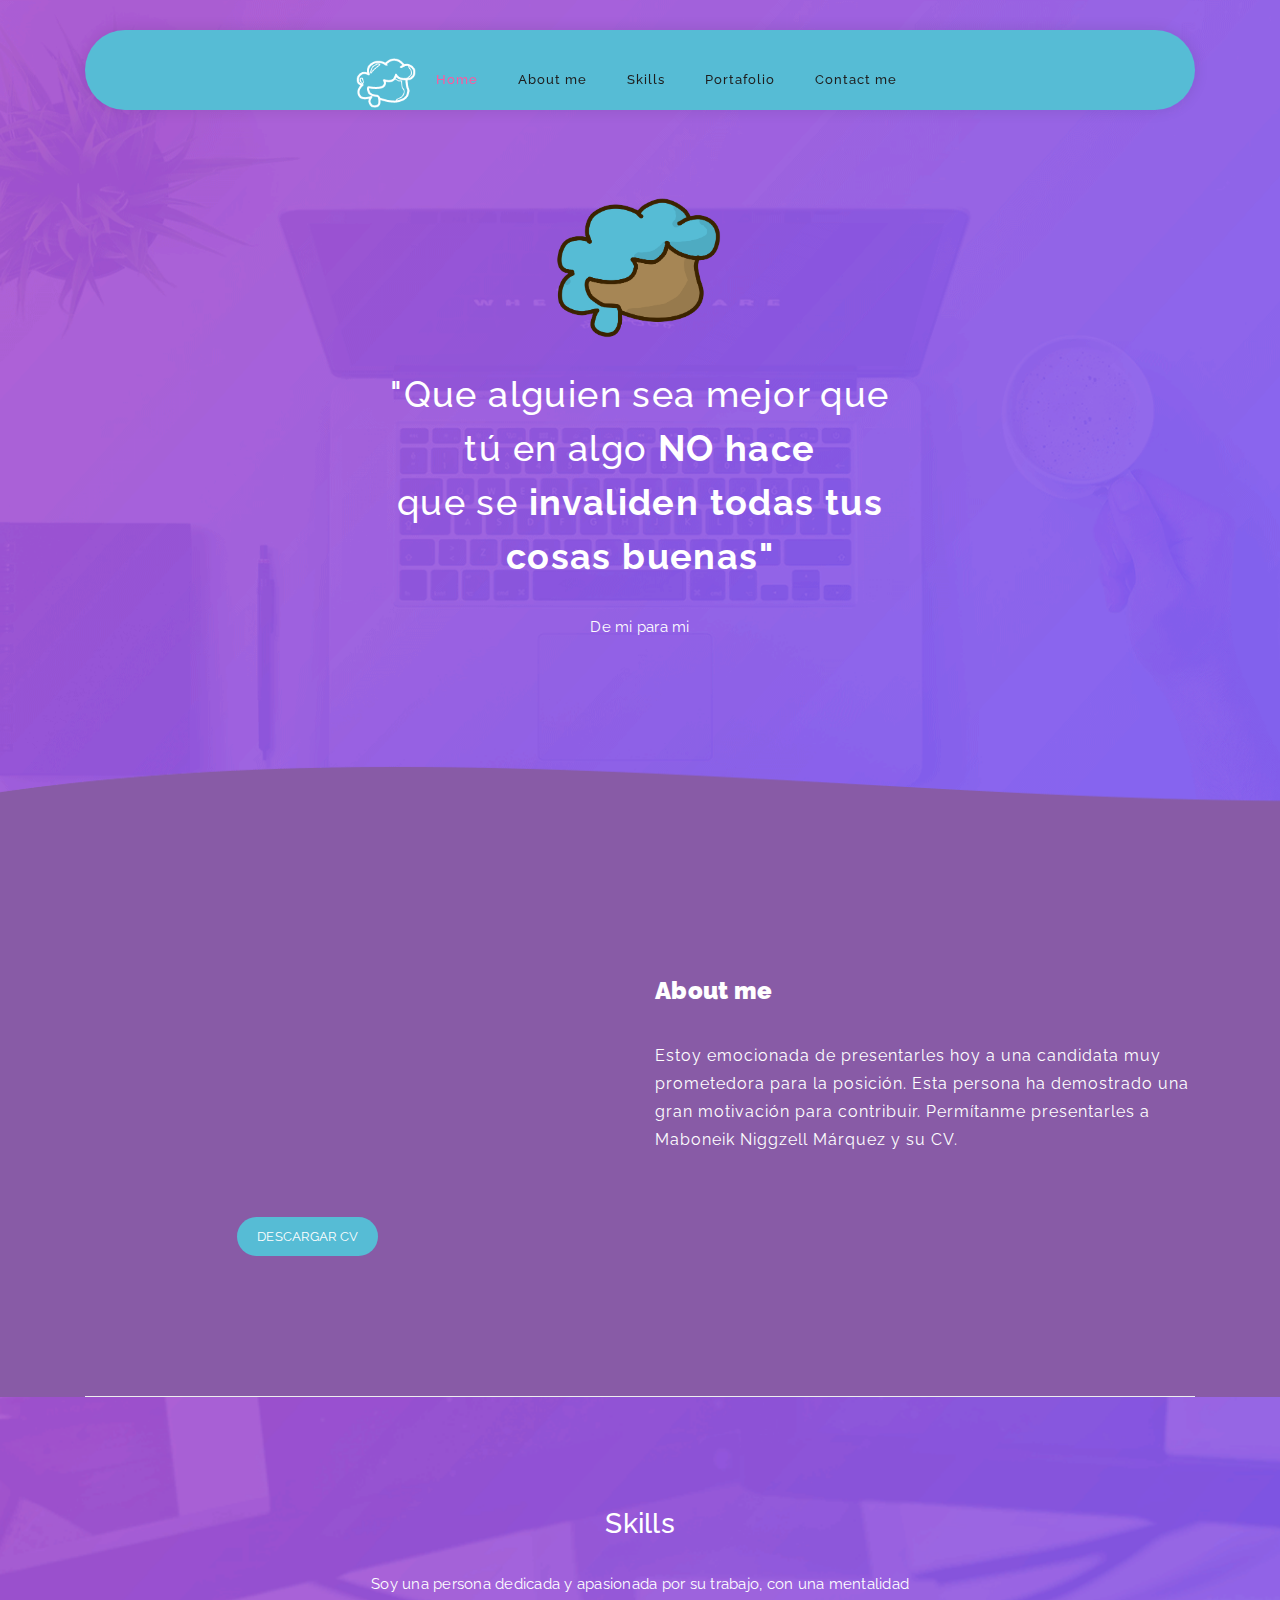
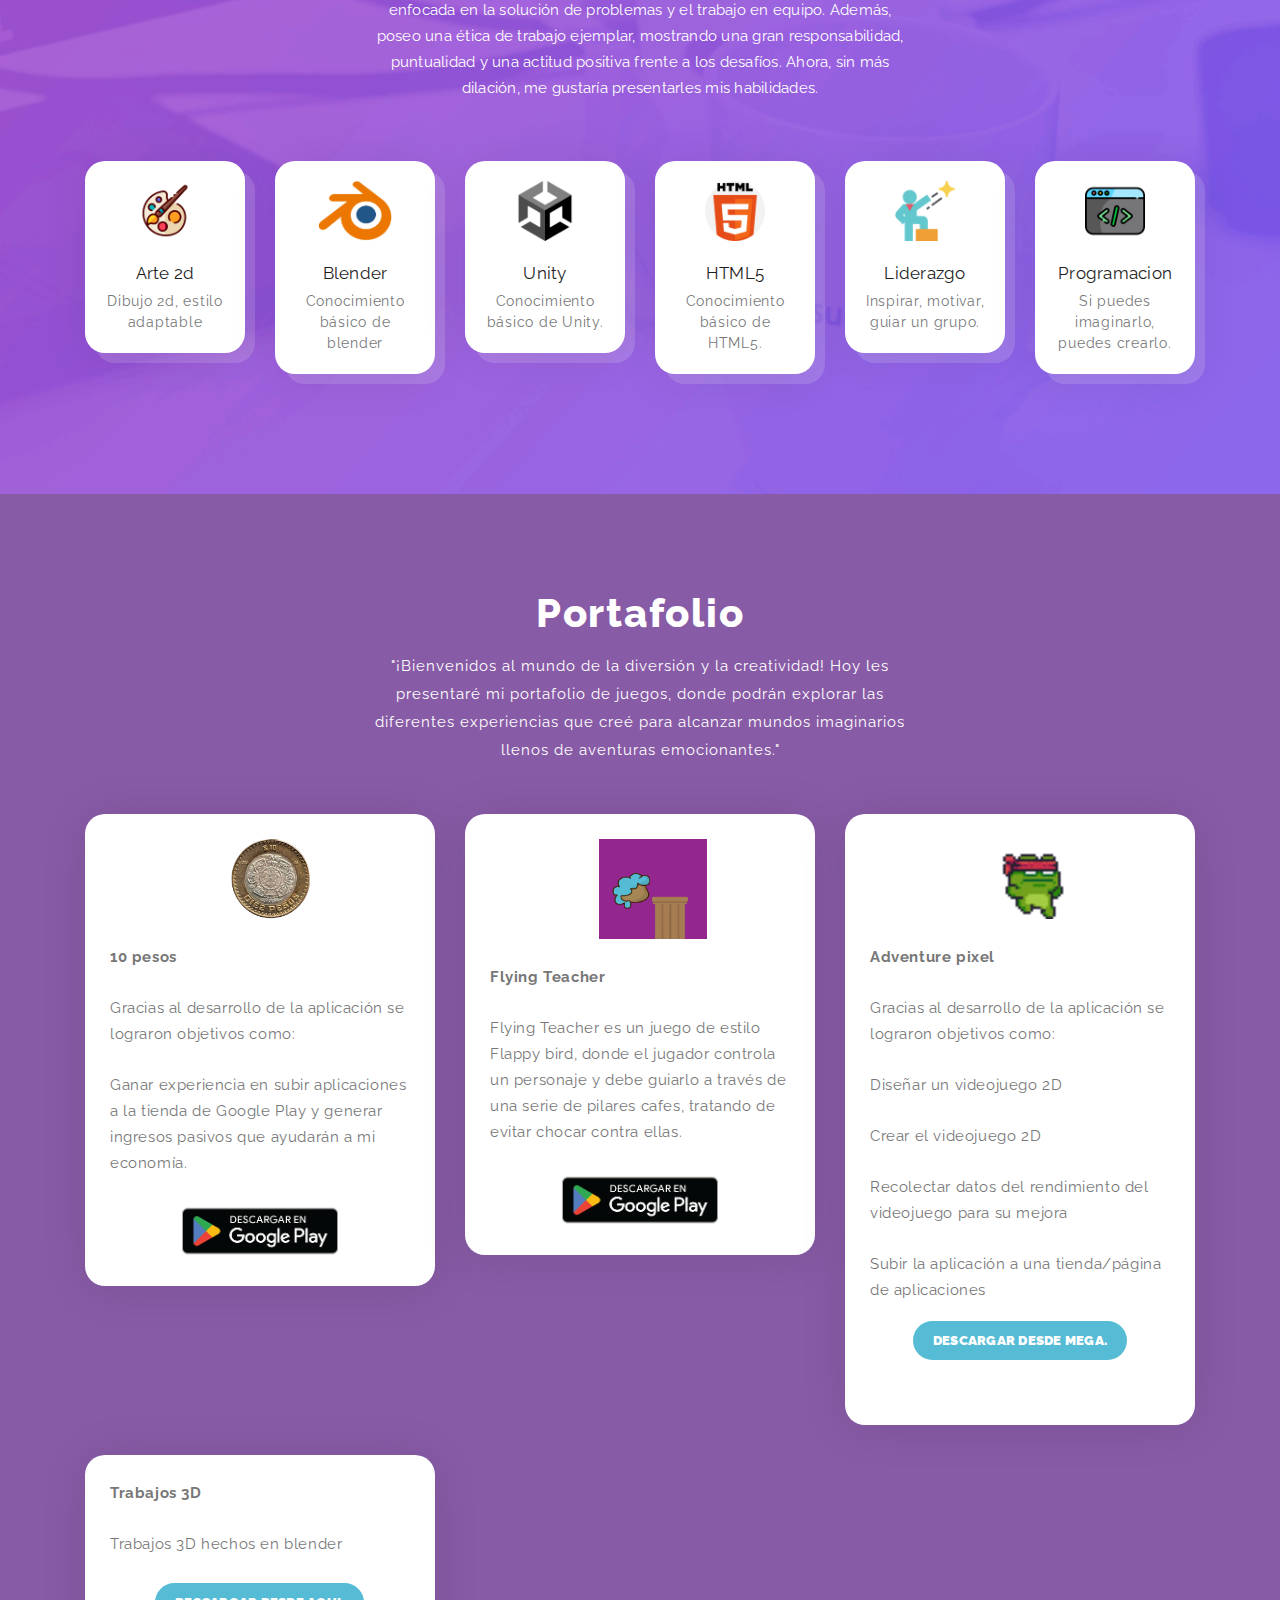
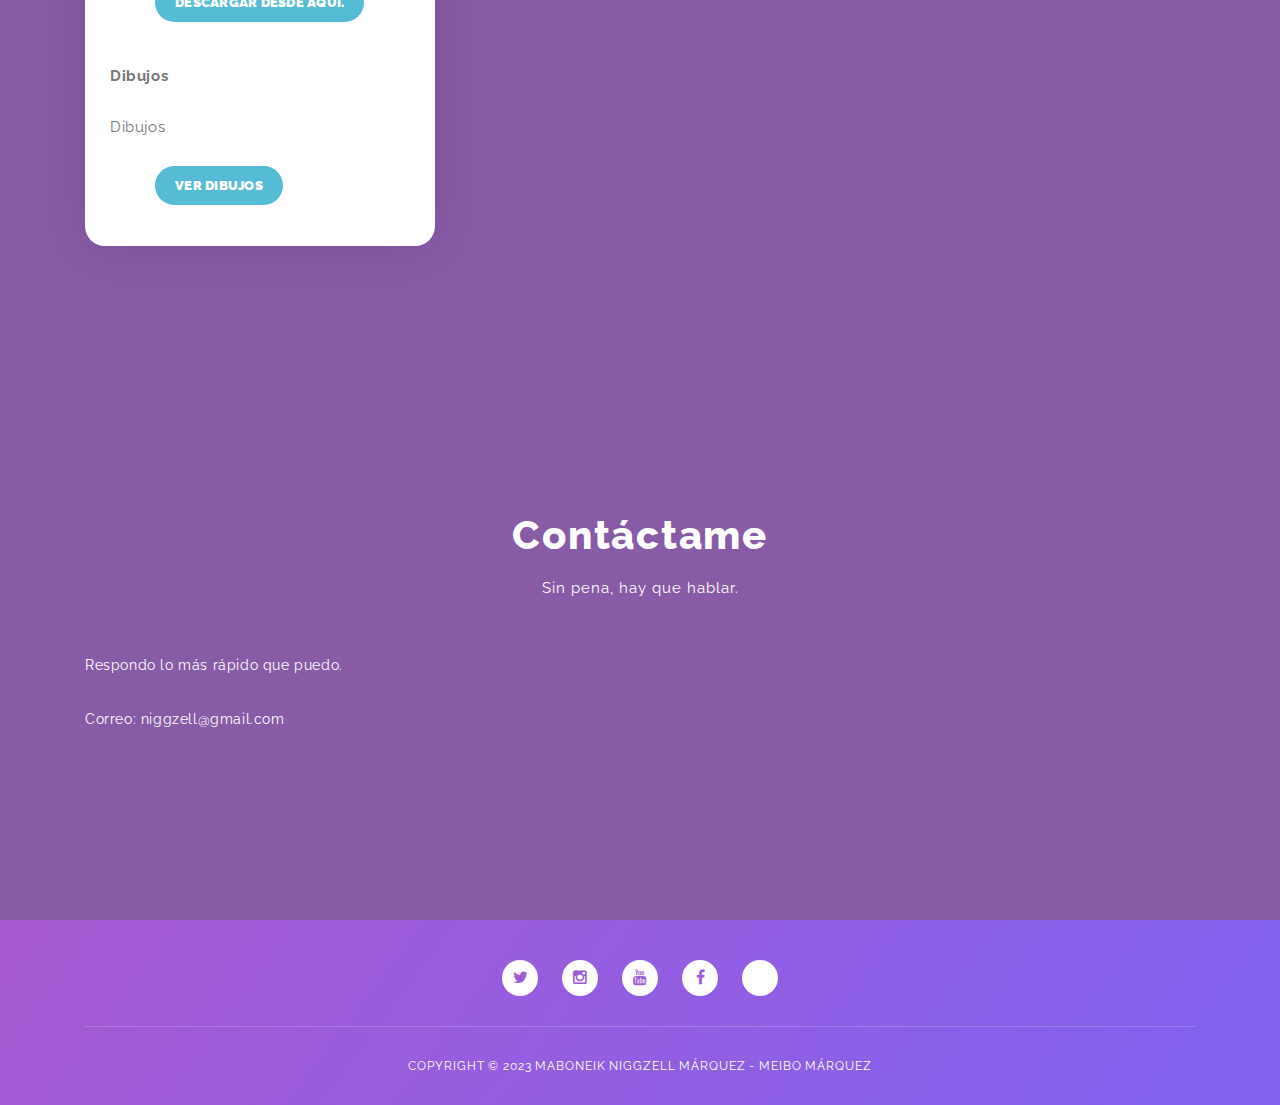
<file: index.html>
<!DOCTYPE html>
<html lang="es">

  <head>

    <meta charset="utf-8">
    <meta name="viewport" content="width=device-width, initial-scale=1, shrink-to-fit=no">
    <meta name="description" content="">
    <meta name="author" content="">
    <link rel="icon" type="images/png" href="assets/images/icon.png">
    <link href="https://fonts.googleapis.com/css?family=Raleway:100,300,400,500,700,900" rel="stylesheet">

    <title>Maboneik</title>

    <!-- Additional CSS Files -->
    <link rel="stylesheet" type="text/css" href="assets/css/bootstrap.min.css">

    <link rel="stylesheet" type="text/css" href="assets/css/font-awesome.css">

    <link rel="stylesheet" href="assets/css/templatemo-softy-pinko.css">

    </head>
    
    <body>
    
    <!-- ***** Preloader Start ***** -->
    <div id="preloader">
        <div class="jumper">
            <div></div>
            <div></div>
            <div></div>
        </div>
    </div>  
    <!-- ***** Preloader End ***** -->
    
    
    <!-- ***** Header Area Start ***** -->
    <header class="header-area header-sticky">
        <div class="container">
            <div class="row">
                <div class="col-12">
                    <nav class="main-nav">
                        <!-- ***** Logo Start ***** -->
                        <a href="#" class="logo">
                            <img src="assets/images/IconBlanco.png" style="display: block; margin: 0 auto;" height="50px" alt="Icono"/>
                        </a>
                        <!-- ***** Logo End ***** -->
                        <!-- ***** Menu Start ***** -->
                        <ul class="nav">
                            <li><a href="#welcome" class="active">Home</a></li>
                            <li><a href="#features">About me</a></li>
                            <li><a href="#work-process">Skills</a></li>
                            <li><a href="#testimonials">Portafolio</a></li>
                            <li><a href="#contact-us">Contact me</a></li>
                        </ul>
                        <a class='menu-trigger'>
                            <span>Menu</span>
                        </a>
                        <!-- ***** Menu End ***** -->
                    </nav>
                </div>
            </div>
        </div>
    </header>
    <!-- ***** Header Area End ***** -->

    <!-- ***** Welcome Area Start ***** -->
    <div class="welcome-area" id="welcome">

        <!-- ***** Header Text Start ***** -->
        <div class="header-text">
            <div class="container">
                <div class="row">
                    <div class="offset-xl-3 col-xl-6 offset-lg-2 col-lg-8 col-md-12 col-sm-12">
                        <img src="assets/images/icon.png" style="display: block; margin: 0 auto;" height="200px">
                        <h1>"Que alguien sea mejor que tú en algo <strong>NO hace</strong><br> que se <strong>invaliden todas tus cosas buenas"</strong></h1>
                        <p>De mi para mi</p>
                    </div>
                </div>
            </div>
        </div>
        <!-- ***** Header Text End ***** -->
    </div>
    <!-- ***** Welcome Area End ***** -->

    <!-- ***** Features Big Item Start ***** -->
    <section class="section padding-top-70 padding-bottom-0" id="features">
        <div class="container">
            <div class="row">
                <div class="col-lg-5 col-md-12 col-sm-12 align-self-center" >
                            <iframe src="Curriculum.pdf" height="100%" width="100%"></iframe>
                            <br><br><br>
                            <center><a href="Curriculum.pdf" class="main-button-slider" download>Descargar CV</a></center>
                            
                </div>
                <div class="col-lg-1"></div>
                <div class="col-lg-6 col-md-12 col-sm-12 align-self-center mobile-top-fix">
                    <div class="left-heading">
                        <h1 class="section-title"><strong><strong>About me<strong></strong></h1>
                    </div>
                    <div class="left-text">
                        <p>Estoy emocionada de presentarles hoy a una candidata muy prometedora para la posición. Esta persona ha demostrado una gran motivación para contribuir. Permítanme presentarles a Maboneik Niggzell Márquez y su CV.</p>
                        <br><br><br><br>
                    </div>
                </div>
            </div>
            <div class="row">
                <div class="col-lg-12">
                    <div class="hr"></div>
                </div>
            </div>
        </div>
    </section>
    <!-- ***** Features Big Item End ***** -->

    <!-- ***** Home Parallax Start ***** -->
    <section class="mini" id="work-process">
        <div class="mini-content">
            <div class="container">
                <div class="row">
                    <div class="offset-lg-3 col-lg-6">
                        <div class="info">
                            <h1>Skills</h1>
                            <p>Soy una persona dedicada y apasionada por su trabajo, con una mentalidad enfocada en la solución de problemas y el trabajo en equipo. Además, poseo una ética de trabajo ejemplar, mostrando una gran responsabilidad, puntualidad y una actitud positiva frente a los desafíos. Ahora, sin más dilación, me gustaría presentarles mis habilidades.</p>
                        </div>
                    </div>
                </div>

                <!-- ***** Mini Box Start ***** -->
                <div class="row">
                    <div class="col-lg-2 col-md-3 col-sm-6 col-6">
                        <a href="#" class="mini-box">
                            <i><img src="assets/images/arte2d.png" style="display: block; margin: 0 auto;" height="60px" alt="arte2d"></i>
                            <strong>Arte 2d</strong>
                            <span>Dibujo 2d, estilo adaptable</span>
                        </a>
                    </div>
                    <div class="col-lg-2 col-md-3 col-sm-6 col-6">
                        <a href="#" class="mini-box">
                            <i><img src="assets/images/blender2d.png" style="display: block; margin: 0 auto;" height="60px" alt="blender2d"></i>
                            <strong>Blender</strong>
                            <span>Conocimiento básico de blender</span>
                        </a>
                    </div>
                    <div class="col-lg-2 col-md-3 col-sm-6 col-6">
                        <a href="#" class="mini-box">
                            <i><img src="assets/images/unity2d.png" style="display: block; margin: 0 auto;" height="60px" alt="unity2d"></i>
                            <strong>Unity</strong>
                            <span>Conocimiento básico de Unity.</span>
                        </a>
                    </div>
                    <div class="col-lg-2 col-md-3 col-sm-6 col-6">
                        <a href="#" class="mini-box">
                            <i><img src="assets/images/html5.png" style="display: block; margin: 0 auto;" height="60px" alt="html5"></i>
                            <strong>HTML5</strong>
                            <span>Conocimiento básico de HTML5.</span>
                        </a>
                    </div>
                    <div class="col-lg-2 col-md-3 col-sm-6 col-6">
                        <a href="#" class="mini-box">
                            <i><img src="assets/images/liderazgo.png" style="display: block; margin: 0 auto;" height="60px" alt="liderazgo"></i>
                            <strong>Liderazgo</strong>
                            <span>Inspirar, motivar, guiar un grupo.</span>
                        </a>
                    </div>
                    <div class="col-lg-2 col-md-3 col-sm-6 col-6">
                        <a href="#" class="mini-box">
                            <i><img src="assets/images/programacion.png" style="display: block; margin: 0 auto;" height="60px" alt="programacion"></i>
                            <strong>Programacion</strong>
                            <span>Si puedes imaginarlo, puedes crearlo.</span>
                        </a>
                    </div>
                </div>
                <!-- ***** Mini Box End ***** -->
            </div>
        </div>
    </section>
    <!-- ***** Home Parallax End ***** -->

    <!-- ***** Testimonials Start ***** -->
    <section class="section" id="testimonials">
        <div class="container">
            <!-- ***** Section Title Start ***** -->
            <div class="row">
                <div class="col-lg-12">
                    <div class="center-heading">
                        <h2 class="section-title">Portafolio</h2>
                    </div>
                </div>
                <div class="offset-lg-3 col-lg-6">
                    <div class="center-text">
                        
                        <p>"¡Bienvenidos al mundo de la diversión y la creatividad! Hoy les presentaré mi portafolio de juegos, donde podrán explorar las diferentes experiencias que creé para alcanzar mundos imaginarios llenos de aventuras emocionantes."</p>
                    </div>
                </div>
            </div>
            <!-- ***** Section Title End ***** -->

            <div class="row">

                <!-- ***** Testimonials Item Start ***** -->
                <div class="col-lg-4 col-md-6 col-sm-12">
                    <div class="team-item">
                        <div class="team-content">
                            <i><img src="assets/images/moneda.png" style="display: block; margin: 0 auto;" height="80px" alt="moneda"></i>
                            <p><strong>10 pesos</strong></p>
                            <p>Gracias al desarrollo de la aplicación se lograron objetivos como: </p>
                            <p>Ganar experiencia en subir aplicaciones a la tienda de Google Play y generar ingresos pasivos que ayudarán a mi economía.</p>
                            <a href="https://play.google.com/store/apps/details?id=com.MeiboMarquez.DiezPesos"><img src="assets/images/playstore.png" style="display: block; margin: 0 auto;" height="60px" alt="moneda"> </a>                         
                        </div>
                    </div>
                </div>
                <!-- ***** Testimonials Item End ***** -->
                
                <!-- ***** Testimonials Item Start ***** -->
                <div class="col-lg-4 col-md-6 col-sm-12">
                    <div class="team-item">
                        <div class="team-content">
                            <i><img src="assets/images/iconjeugo.jpg" style="display: block; margin: 0 auto;" height="100px" alt="moneda"></i>
                            <p><strong>Flying Teacher</strong></p>
                            <p>Flying Teacher es un juego de estilo Flappy bird, donde el jugador controla un personaje y debe guiarlo a través de una serie de pilares cafes, tratando de evitar chocar contra ellas.</p>
                            <a href="https://play.google.com/store/apps/details?id=com.MeiboMarquez.FlyingTeacher"><img src="assets/images/playstore.png" style="display: block; margin: 0 auto;" height="60px" alt="moneda"> </a>
                        </div>
                    </div>
                </div>
                <!-- ***** Testimonials Item End ***** -->

                <!-- ***** Testimonials Item Start ***** -->
                <div class="col-lg-4 col-md-6 col-sm-12">
                    <div class="team-item">
                        <div class="team-content">
                            <i><img src="assets/images/Adventure.png" style="display: block; margin: 0 auto;" height="80px" alt="Adventure"></i>
                            <p><strong>Adventure pixel</strong></p>
                            <p>Gracias al desarrollo de la aplicación se lograron objetivos como: </p>
                            <p>Diseñar un videojuego 2D  </p>
                            <p>Crear el videojuego 2D</p>
                            <p> Recolectar datos del rendimiento del videojuego para su mejora</p>
                            <p>Subir la aplicación a una tienda/página de aplicaciones</p>
                            <center>  <a href="https://mega.nz/file/JMcnHAJa#FG-gRE6vG9sHPBloa3qWffDyuTKuXUUA1gWLJMO5ZB8"
                             class="main-button-slider" download>Descargar desde Mega.</a> </center>          <br> <br>
                        </div>
                    </div>
                </div>
                <!-- ***** Testimonials Item End ***** -->

                 <!-- ***** Testimonials Item Start ***** -->
                 <div class="col-lg-4 col-md-6 col-sm-12">
                    <div class="team-item">
                        <div class="team-content">
                            <p><strong>Trabajos 3D</strong></p>
                            <p>Trabajos 3D hechos en blender</p>
                            <div class="team-info">
                                <a href="objetos3d.rar" class="main-button-slider" download>Descargar desde aqui.</a>
                           <br> <br>
                            </div>
                        </div>

                        <div class="team-content">
                            <p><strong>Dibujos</strong></p>
                            <p>Dibujos</p>
                            <div class="team-info">
                                <a href="https://www.instagram.com/meibomarquez/" class="main-button-slider" download>Ver dibujos</a>
                           <br> <br>
                            </div>
                        </div>

                    </div>
                </div>
                <!-- ***** Testimonials Item End ***** -->
            </div>
        </div>
    </section>
    <!-- ***** Testimonials End ***** -->

    <!-- ***** Contact Us Start ***** -->
    <section class="section colored" id="contact-us">
        <div class="container">
            <!-- ***** Section Title Start ***** -->
            <div class="row">
                <div class="col-lg-12">
                    <div class="center-heading">
                        <h2 class="section-title">Contáctame</h2>
                    </div>
                </div>
                <div class="offset-lg-3 col-lg-6">
                    <div class="center-text">
                        <p>Sin pena, hay que hablar.</p>
                        
                    </div>
                </div>
            </div>
            <!-- ***** Section Title End ***** -->

            <div class="row">
                <!-- ***** Contact Text Start ***** -->
                <div class="col-lg-4 col-md-6 col-sm-12">
                    <div class="contact-text">
                        <p>Respondo lo más rápido que puedo.</p>
                        <p>Correo: niggzell@gmail.com</p>
                    </div>
                </div>
                <!-- ***** Contact Text End ***** -->

                <!-- ***** Contact Form End ***** -->
            </div>
        </div>
    </section>
    <!-- ***** Contact Us End ***** -->
    
    <!-- ***** Footer Start ***** -->
    <footer>
        <div class="container">
            <div class="row">
                <div class="col-lg-12 col-md-12 col-sm-12">
                    <ul class="social">
                        <li><a href="https://twitter.com/ChiquiMeibo"><i class="fa fa-twitter"></i></a></li>
                        <li><a href="https://www.instagram.com/meibomarquez/"><i class="fa fa-instagram"></i></a></li>
                        <li><a href="https://www.youtube.com/channel/UCA_eBWmH3Gqadai0AXIFSAA"><i class="fa fa-youtube"></i></a></li>
                        <li><a href="https://www.facebook.com/profile.php?id=100091758813811"><i class="fa fa-facebook"></i></a></li>
                        <li><a href="https://discord.com/invite/4ZDwzcFC"><i class="fa fa-discord"></i></a></li>
                    </ul>
                </div>
            </div>
            <div class="row">
                <div class="col-lg-12">
                    <p class="copyright">Copyright &copy; 2023 Maboneik Niggzell Márquez - Meibo Márquez</p>
                </div>
            </div>
        </div>
    </footer>
    
    <!-- jQuery -->
    <script src="assets/js/jquery-2.1.0.min.js"></script>

    <!-- Bootstrap -->
    <script src="assets/js/popper.js"></script>
    <script src="assets/js/bootstrap.min.js"></script>

    <!-- Plugins -->
    <script src="assets/js/scrollreveal.min.js"></script>
    <script src="assets/js/waypoints.min.js"></script>
    <script src="assets/js/jquery.counterup.min.js"></script>
    <script src="assets/js/imgfix.min.js"></script> 
    
    <!-- Global Init -->
    <script src="assets/js/custom.js"></script>

  </body>
</html>
</file>
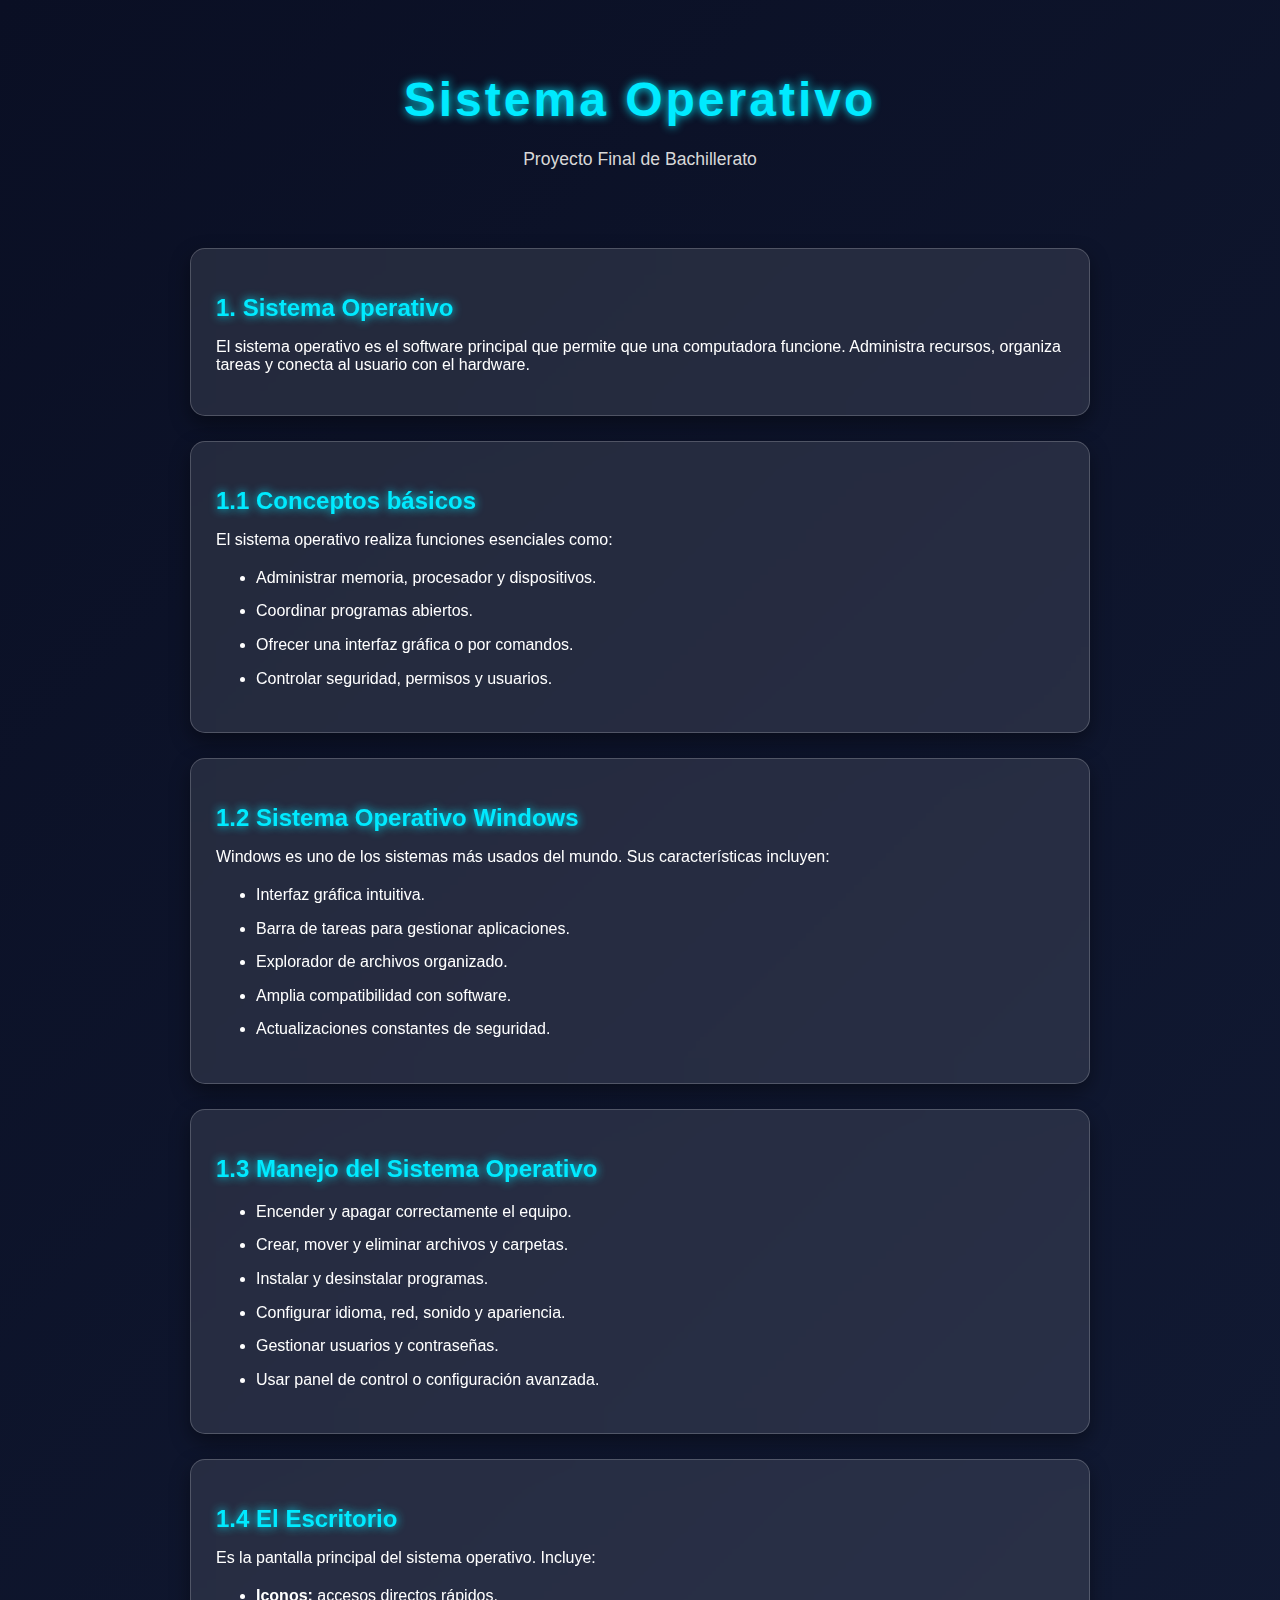
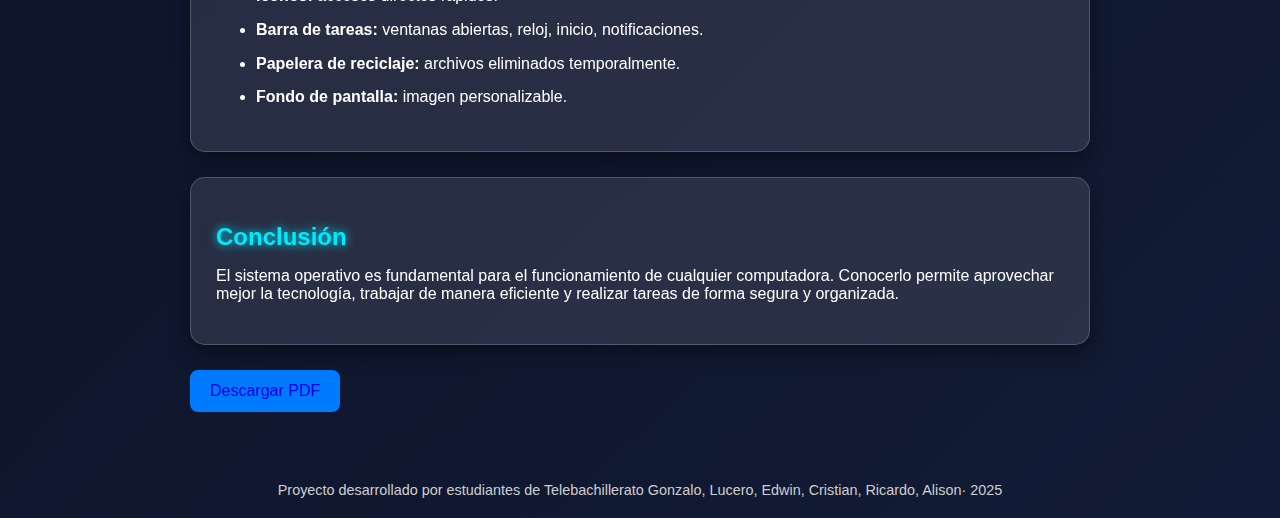
<file: sistema_operativo_index.html>
<!DOCTYPE html>
<html lang="es">
<head>
    <meta charset="UTF-8">
    <meta name="viewport" content="width=device-width, initial-scale=1.0">
    <title>Sistema Operativo</title>
    <link rel="stylesheet" href="styles.css">
</head>
<body>

<header>
    <h1>Sistema Operativo</h1>
    <p class="sub">Proyecto Final de Bachillerato</p>
</header>

<div class="container">

    <section class="card">
        <h2>1. Sistema Operativo</h2>
        <p>
            El sistema operativo es el software principal que permite que una computadora funcione. 
            Administra recursos, organiza tareas y conecta al usuario con el hardware.
        </p>
    </section>

    <section class="card">
        <h2>1.1 Conceptos básicos</h2>
        <p>El sistema operativo realiza funciones esenciales como:</p>
        <ul>
            <li>Administrar memoria, procesador y dispositivos.</li>
            <li>Coordinar programas abiertos.</li>
            <li>Ofrecer una interfaz gráfica o por comandos.</li>
            <li>Controlar seguridad, permisos y usuarios.</li>
        </ul>
    </section>

    <section class="card">
        <h2>1.2 Sistema Operativo Windows</h2>
        <p>Windows es uno de los sistemas más usados del mundo. Sus características incluyen:</p>
        <ul>
            <li>Interfaz gráfica intuitiva.</li>
            <li>Barra de tareas para gestionar aplicaciones.</li>
            <li>Explorador de archivos organizado.</li>
            <li>Amplia compatibilidad con software.</li>
            <li>Actualizaciones constantes de seguridad.</li>
        </ul>
    </section>

    <section class="card">
        <h2>1.3 Manejo del Sistema Operativo</h2>
        <ul>
            <li>Encender y apagar correctamente el equipo.</li>
            <li>Crear, mover y eliminar archivos y carpetas.</li>
            <li>Instalar y desinstalar programas.</li>
            <li>Configurar idioma, red, sonido y apariencia.</li>
            <li>Gestionar usuarios y contraseñas.</li>
            <li>Usar panel de control o configuración avanzada.</li>
        </ul>
    </section>

    <section class="card">
        <h2>1.4 El Escritorio</h2>
        <p>Es la pantalla principal del sistema operativo. Incluye:</p>
        <ul>
            <li><strong>Iconos:</strong> accesos directos rápidos.</li>
            <li><strong>Barra de tareas:</strong> ventanas abiertas, reloj, inicio, notificaciones.</li>
            <li><strong>Papelera de reciclaje:</strong> archivos eliminados temporalmente.</li>
            <li><strong>Fondo de pantalla:</strong> imagen personalizable.</li>
        </ul>
    </section>

    <section class="card">
        <h2>Conclusión</h2>
        <p>
            El sistema operativo es fundamental para el funcionamiento de cualquier computadora. 
            Conocerlo permite aprovechar mejor la tecnología, trabajar de manera eficiente 
            y realizar tareas de forma segura y organizada.
        </p>
    </section>

<a href="ensayo.pdf" download class="btn-descargar">Descargar PDF</a>

</div>

<footer>
    Proyecto desarrollado por estudiantes de Telebachillerato Gonzalo, Lucero, Edwin, Cristian, Ricardo, Alison· 2025
</footer>

</body>
</html>
</file>
<file: assets/css/templatemo-softy-pinko.css>
/*

Softy Pinko

https://templatemo.com/tm-535-softy-pinko

*/
/* ---------------------------------------------
Table of contents
------------------------------------------------
01. font & reset css
02. reset
03. global styles
04. header
05. welcome
06. features
07. team
08. pricing
09. blog
10. contact
11. footer
12. preloader

--------------------------------------------- */
/* 
---------------------------------------------
font & reset css
--------------------------------------------- 
*/
@import url("https://fonts.googleapis.com/css?family=Raleway:100,300,400,500,700,900");
/* 
---------------------------------------------
reset
--------------------------------------------- 
*/
html, body, div, span, applet, object, iframe, h1, h2, h3, h4, h5, h6, p, blockquote, div
pre, a, abbr, acronym, address, big, cite, code, del, dfn, em, font, img, ins, kbd, q,
s, samp, small, strike, strong, sub, sup, tt, var, b, u, i, center, dl, dt, dd, ol, ul, li,
figure, header, nav, section, article, aside, footer, figcaption {
  margin: 0;
  padding: 0;
  border: 0;
  outline: 0;
}

.clearfix:after {
  content: ".";
  display: block;
  clear: both;
  visibility: hidden;
  line-height: 0;
  height: 0;
}

.clearfix {
  display: inline-block;
}

html[xmlns] .clearfix {
  display: block;
}

* html .clearfix {
  height: 1%;
}

ul, li {
  padding: 0;
  margin: 0;
  list-style: none;
}

header, nav, section, article, aside, footer, hgroup {
  display: block;
}

* {
  box-sizing: border-box;
}

html, body {
  font-family: "Raleway", sans-serif;
  font-weight: 400;
  background-color: #56BCD5;
  font-size: 16px;
  -ms-text-size-adjust: 100%;
  -webkit-font-smoothing: antialiased;
  -moz-osx-font-smoothing: grayscale;
}

a {
  text-decoration: none !important;
}

h1, h2, h3, h4, h5, h6 {
  margin-top: 0px;
  margin-bottom: 0px;
}

ul {
  margin-bottom: 0px;
}

/* 
---------------------------------------------
global styles
--------------------------------------------- 
*/
html,
body {
  background: #885BA6;
  font-family: "Raleway", sans-serif;
}

::selection {
  background: #ff589e;
  color: #fff;
}

::-moz-selection {
  background: #ff589e;
  color: #fff;
}

.section {
  position: relative;
  padding-top: 100px;
  padding-bottom: 80px;
}

.section.colored {
  background: #885BA6;
}

.hr {
  bottom: 0px;
  width: 100%;
  height: 1px;
  margin-top: 100px;
  border-bottom: 1px solid #eee;
}

.left-heading.light .section-title {
  color: #ffffff;
}

.left-heading .section-title {
  font-weight: 500;
  font-size: 24px;
  line-height: 42px;
  color: #ffffff;
  letter-spacing: 0.25px;
  margin-bottom: 30px;
  position: relative;
}

.center-heading {
  text-align: center;
}

.center-heading .section-title {
  font-weight: 800;
  font-size: 40px;
  color: #fff;
  letter-spacing: 1.75px;
  line-height: 38px;
  margin-bottom: 20px;
}

.center-heading.colored .section-title {
  color: #fff;
}

.center-text {
  text-align: center;
  font-weight: 400;
  font-size: 16px;
  color: #fff;
  line-height: 28px;
  letter-spacing: 1px;
  margin-bottom: 50px;
}

.center-text.colored {
  color: #fff;
}

.center-text p {
  font-size: 15px;
  color: #fff;
  margin-bottom: 30px;
}
.center-text2 {
  text-align: center;
  font-weight: 400;
  font-size: 16px;
  color: #885BA6;
  line-height: 28px;
  letter-spacing: 1px;
  margin-bottom: 50px;
}
.center-text2.colored {
  color: #885BA6;
}
.center-text2 p {
  font-size: 15px;
  color: #885BA6;
  margin-bottom: 30px;
}

.left-text {
  font-weight: 400;
  font-size: 16px;
  color: #fff;
  line-height: 28px;
  letter-spacing: 1px;
}

.left-text.light {
  color: #fff;
}

.left-text p {
  margin-bottom: 30px;
}

.left-text p.dark {
  color: #3B566E;
}

.padding-bottom-top-60 {
  padding-top: 60px !important;
  padding-bottom: 60px !important;
}

.padding-bottom-80 {
  padding-bottom: 80px !important;
}

.padding-bottom-100 {
  padding-bottom: 100px !important;
}

.border-bottom {
  border-bottom: 1px solid #eee !important;
}

.mbottom-30 {
  margin-bottom: 30px !important;
}

.align-self-center {
  -ms-flex-item-align: center !important;
  align-self: center !important;
}

.align-self-bottom {
  -ms-flex-item-align: flex-end !important;
  align-self: flex-end !important;
}

.padding-bottom-0 {
  padding-bottom: 0px !important;
}

.padding-top-0 {
  padding-top: 0px !important;
}

.padding-top-80 {
  padding-top: 80px !important;
}

.padding-top-70 {
  padding-top: 70px !important;
}

.padding-top-20 {
  padding-top: 20px !important;
}

.margin-bottom-0 {
  margin-bottom: 0px !important;
}

.margin-bottom-30 {
  margin-bottom: 30px !important;
}

.margin-top-30 {
  margin-top: 30px !important;
}

.margin-top-15 {
  margin-top: 15px !important;
}

.margin-bottom-45 {
  margin-bottom: 45px !important;
}

.margin-bottom-20 {
  margin-bottom: 20px !important;
}

.margin-bottom-60 {
  margin-bottom: 60px !important;
}

.margin-bottom-100 {
  margin-bottom: 100px !important;
}

@media (max-width: 991px) {
  html, body {
    overflow-x: hidden;
  }
  .mobile-top-fix {
    margin-top: 30px;
    margin-bottom: 0px;
  }
  .mobile-bottom-fix {
    margin-bottom: 30px;
  }
  .mobile-bottom-fix-big {
    margin-bottom: 60px;
  }
}

a.main-button-slider {
  font-size: 13px;
  border-radius: 20px;
  padding: 12px 20px;
  background-color: #56BCD5;
  text-transform: uppercase;
  color: #fff;
  letter-spacing: 0.25px;
  -webkit-transition: all 0.3s ease 0s;
  -moz-transition: all 0.3s ease 0s;
  -o-transition: all 0.3s ease 0s;
  transition: all 0.3s ease 0s;
}

a.main-button-slider:hover {
  background-color: #8261ee;
}

a.main-button {
  font-size: 13px;
  border-radius: 20px;
  padding: 12px 20px;
  background-color: #8261ee;
  text-transform: uppercase;
  color: #fff;
  letter-spacing: 0.25px;
  -webkit-transition: all 0.3s ease 0s;
  -moz-transition: all 0.3s ease 0s;
  -o-transition: all 0.3s ease 0s;
  transition: all 0.3s ease 0s;
}

a.main-button:hover {
  background-color: #ff589e;
}

button.main-button {
  outline: none;
  border: none;
  cursor: pointer;
  font-size: 13px;
  border-radius: 20px;
  padding: 12px 20px;
  background-color: #8261ee;
  text-transform: uppercase;
  color: #fff;
  letter-spacing: 0.25px;
  -webkit-transition: all 0.3s ease 0s;
  -moz-transition: all 0.3s ease 0s;
  -o-transition: all 0.3s ease 0s;
  transition: all 0.3s ease 0s;
}

button.main-button:hover {
  background-color: #ff589e;
}


/* 
---------------------------------------------
header
--------------------------------------------- 
*/
.header-area {
  position: fixed;
  top: 30px;
  left: 0px;
  right: 0px;
  z-index: 100;
  height: 100px;
  -webkit-transition: all 0.3s ease 0s;
  -moz-transition: all 0.3s ease 0s;
  -o-transition: all 0.3s ease 0s;
  transition: all 0.3s ease 0s;
}

.header-area .main-nav {
  box-shadow: 0px 0px 15px rgba(0,0,0,0.1);
  border-radius: 40px;
  min-height: 80px;
  background: #56BCD5;
}

.header-area .main-nav .logo {
  float: left;
  margin-top: 0px;
  -webkit-transition: all 0.3s ease 0s;
  -moz-transition: all 0.3s ease 0s;
  -o-transition: all 0.3s ease 0s;
  transition: all 0.3s ease 0s;
  margin-left: 3px;
}

.header-area .main-nav .logo img {
  -webkit-transition: all 0.3s ease 0s;
  -moz-transition: all 0.3s ease 0s;
  -o-transition: all 0.3s ease 0s;
  transition: all 0.3s ease 0s;
}

.header-area .main-nav .nav {
  float: right;
  margin-top: 27px;
  margin-left: 0px;
  margin-right: 30px;
  -webkit-transition: all 0.3s ease 0s;
  -moz-transition: all 0.3s ease 0s;
  -o-transition: all 0.3s ease 0s;
  transition: all 0.3s ease 0s;
  position: relative;
  z-index: 999;
}

.header-area .main-nav .nav li {
  padding-left: 20px;
  padding-right: 20px;
}

.header-area .main-nav .nav li:last-child {
  padding-right: 0px;
}

.header-area .main-nav .nav li a {
  display: block;
  font-weight: 500;
  font-size: 13px;
  color: #fff;
  -webkit-transition: all 0.3s ease 0s;
  -moz-transition: all 0.3s ease 0s;
  -o-transition: all 0.3s ease 0s;
  transition: all 0.3s ease 0s;
  height: 40px;
  line-height: 40px;
  border: transparent;
  letter-spacing: 1px;
}

.header-area .main-nav .nav li a:hover {
  color: #ff589e;
}

.header-area .main-nav .menu-trigger {
  cursor: pointer;
  display: block;
  position: absolute;
  top: 23px;
  width: 32px;
  height: 40px;
  text-indent: -9999em;
  z-index: 99;
  right: 40px;
  display: none;
}

.header-area .main-nav .menu-trigger span,
.header-area .main-nav .menu-trigger span:before,
.header-area .main-nav .menu-trigger span:after {
  -moz-transition: all 0.4s;
  -o-transition: all 0.4s;
  -webkit-transition: all 0.4s;
  transition: all 0.4s;
  background-color: #3B566E;
  display: block;
  position: absolute;
  width: 30px;
  height: 2px;
  left: 0;
}

.header-area .main-nav .menu-trigger span:before,
.header-area .main-nav .menu-trigger span:after {
  -moz-transition: all 0.4s;
  -o-transition: all 0.4s;
  -webkit-transition: all 0.4s;
  transition: all 0.4s;
  background-color: #3B566E;
  display: block;
  position: absolute;
  width: 30px;
  height: 2px;
  left: 0;
  width: 75%;
}

.header-area .main-nav .menu-trigger span:before,
.header-area .main-nav .menu-trigger span:after {
  content: "";
}

.header-area .main-nav .menu-trigger span {
  top: 16px;
}

.header-area .main-nav .menu-trigger span:before {
  -moz-transform-origin: 33% 100%;
  -ms-transform-origin: 33% 100%;
  -webkit-transform-origin: 33% 100%;
  transform-origin: 33% 100%;
  top: -10px;
  z-index: 10;
}

.header-area .main-nav .menu-trigger span:after {
  -moz-transform-origin: 33% 0;
  -ms-transform-origin: 33% 0;
  -webkit-transform-origin: 33% 0;
  transform-origin: 33% 0;
  top: 10px;
}

.header-area .main-nav .menu-trigger.active span,
.header-area .main-nav .menu-trigger.active span:before,
.header-area .main-nav .menu-trigger.active span:after {
  background-color: transparent;
  width: 100%;
}

.header-area .main-nav .menu-trigger.active span:before {
  -moz-transform: translateY(6px) translateX(1px) rotate(45deg);
  -ms-transform: translateY(6px) translateX(1px) rotate(45deg);
  -webkit-transform: translateY(6px) translateX(1px) rotate(45deg);
  transform: translateY(6px) translateX(1px) rotate(45deg);
  background-color: #3B566E;
}

.header-area .main-nav .menu-trigger.active span:after {
  -moz-transform: translateY(-6px) translateX(1px) rotate(-45deg);
  -ms-transform: translateY(-6px) translateX(1px) rotate(-45deg);
  -webkit-transform: translateY(-6px) translateX(1px) rotate(-45deg);
  transform: translateY(-6px) translateX(1px) rotate(-45deg);
  background-color: #3B566E;
}

.header-area.header-sticky {
  min-height: 80px;
}

.header-area.header-sticky .logo {
  margin-top: 25px;
}

.header-area.header-sticky .nav {
  margin-top: 20px !important;
}

.header-area.header-sticky .nav li a {
  color: #1e1e1e;
}

.header-area.header-sticky .nav li a.active {
  color: #ff589e;
}

@media (max-width: 1200px) {
  .header-area .main-nav .nav li {
    padding-left: 12px;
    padding-right: 12px;
  }
  .header-area .main-nav:before {
    display: none;
  }
}

@media (max-width: 991px) {
  .header-area {
    padding: 0px 15px;
    height: 80px;
    box-shadow: none;
    text-align: center;
  }
  .header-area .container {
    padding: 0px;
  }
  .header-area .logo {
    margin-top: 27px !important;
    margin-left: 3px;
  }
  .header-area .menu-trigger {
    display: block !important;
  }
  .header-area .main-nav {
    overflow: hidden;
  }
  .header-area .main-nav .nav {
    float: none;
    width: 100%;
    margin-top: 80px !important;
    display: none;
    -webkit-transition: all 0s ease 0s;
    -moz-transition: all 0s ease 0s;
    -o-transition: all 0s ease 0s;
    transition: all 0s ease 0s;
    margin-left: 0px;
  }
  .header-area .main-nav .nav li:first-child {
    border-top: 1px solid #eee;
  }
  .header-area .main-nav .nav li {
    width: 100%;
    background: #fff;
    border-bottom: 1px solid #eee;
    padding-left: 0px !important;
    padding-right: 0px !important;
  }
  .header-area .main-nav .nav li a {
    height: 50px !important;
    line-height: 50px !important;
    padding: 0px !important;
    border: none !important;
    background: #fff !important;
    color: #3B566E !important;
  }
  .header-area .main-nav .nav li a:hover {
    background: #eee !important;
  }
}

@media (min-width: 992px) {
  .header-area .main-nav .nav {
    display: flex !important;
  }
}

/* 
---------------------------------------------
welcome
--------------------------------------------- 
*/
.welcome-area {
  overflow: hidden;
  position: relative;
  display: flex;
  align-items: center;
  justify-content: center;
  background-image: url(../images/banner-bg.png);
  background-repeat: no-repeat;
  background-position: center center;
  background-size: cover; 
  height: 100vh;
}

nav {
  width:100%;
    display:flex;
      align-items: center;
    justify-content: center;
      background: rgb(255, 255, 255);
  }



.welcome-area .header-text {
  position: absolute;
  top: 50%;
  transform: translateY(-55%);
  text-align: center;
  width: 100%;
}

.welcome-area .header-text h1 {
  font-weight: 500;
  font-size: 36px;
  line-height: 54px;
  letter-spacing: 1.4px;
  margin-bottom: 30px;
  color: #fff;
}

.welcome-area .header-text p {
  font-weight: 400;
  font-size: 15px;
  color: #fff;
  line-height: 28px;
  letter-spacing: 0.25px;
  margin-bottom: 40px;
  position: relative;
}

@media (max-width: 991px) {
  .welcome-area .header-text {
    top: 65% !important;
    transform: perspective(1px) translateY(-60%) !important;
    text-align: center;
  }
  .welcome-area .header-text h1 {
    text-align: center;
    color: #fff;
    margin-bottom: 15px;
  }
  .welcome-area .header-text h1 span {
    color: #fff;
  }
  .welcome-area .header-text p {
    text-align: center;
    color: #fff;
    margin-bottom: 20px;
  }
}

@media (max-width: 820px) {
  .welcome-area .header-text {
    top: 65% !important;
    transform: perspective(1px) translateY(-60%) !important;
  }
   .welcome-area .header-text h1 {
    font-size: 22px;
    line-height: 30px;
    margin-bottom: 15px;
  }
  .welcome-area .header-text p {
    margin-bottom: 20px;
  }
}

@media (max-width: 765px) {
  .welcome-area {
    margin-bottom: 100px;
  }
  .welcome-area .header-text {
    top: 50% !important;
    transform: perspective(1px) translateY(-50%) !important;
    text-align: center;
  }
  .welcome-area .header-text .buttons {
    display: none;
  }
  .welcome-area .header-text h1 {
    font-weight: 600;
    font-size: 24px !important;
    line-height: 30px !important;
    margin-bottom: 30px !important;
  }
  .welcome-area .header-text h1 span {
    color: #fff;
  }
  .welcome-area .header-text p {
    text-align: center;
    color: #fff;
    font-size: 14px;
    line-height: 22px;
    margin-bottom: 40px;
  }
}


/* 
---------------------------------------------
features
--------------------------------------------- 
*/
.features-small-item {
  cursor: pointer;
  display: block;
  background: #FFFFFF;
  box-shadow: 0 2px 48px 0 rgba(0, 0, 0, 0.10);
  -webkit-border-radius: 20px;
  -moz-border-radius: 20px;
  border-radius: 20px;
  padding: 30px;
  text-align: center;
  -webkit-transition: all 0.3s ease 0s;
  -moz-transition: all 0.3s ease 0s;
  -o-transition: all 0.3s ease 0s;
  transition: all 0.3s ease 0s;
  position: relative;
  margin-bottom: 30px;
}

.features-small-item:hover .icon {
  background-color: #ff589e;
}

.features-small-item .icon {
  -webkit-transition: all 0.3s ease 0s;
  -moz-transition: all 0.3s ease 0s;
  -o-transition: all 0.3s ease 0s;
  transition: all 0.3s ease 0s;
  width: 90px;
  height: 90px;
  line-height: 90px;
  margin: auto;
  position: relative;
  margin-bottom: 30px;
  background: #8261ee;
  -webkit-border-radius: 50%;
  -moz-border-radius: 50%;
  border-radius: 50%;
}

.features-small-item .icon i {
  font-size: 18px;
  color: #fff;
}

.features-small-item .features-title {
  font-weight: 500;
  font-size: 18px;
  color: #1e1e1e;
  letter-spacing: 0.7px;
  margin-bottom: 15px;
  position: relative;
  z-index: 2;
}

.features-small-item p {
  font-weight: 400;
  font-size: 13px;
  color: #777;
  letter-spacing: 0.5px;
  line-height: 25px;
  position: relative;
  z-index: 2;
}

.features-small-item a {
  float: right;
  position: relative;
  z-index: 2;
}

.home-feature {
  padding-bottom: 0px;
  padding-top: 30px;
  margin-top: -220px;
  z-index: 9;
}

@media (max-width: 991px) {
  .home-feature {
    padding-bottom: 0px;
    padding-top: 0px;
    margin-top: 0px;
  }
}

/* 
---------------------------------------------
parallax & home seperator
--------------------------------------------- 
*/
.mini {
  min-height: 215px;
  overflow: hidden;
  position: relative;
  padding-top: 90px;
  padding-bottom: 90px;
}

.mini:before {
  content: '';
  position: absolute;
  width: 140%;
  height: 140%;
  opacity: .95;
  background-repeat: no-repeat;
  background-size: cover;
  background-position: center center;
  background-image: url(../images/work-process-bg.png);
  z-index: 2;
  top: -20%;
  left: -20%;
}

.mini .mini-content {
  position: relative;
  z-index: 3;
}

.mini .mini-content .info {
  text-align: center;
  color: #fff;
  padding-top: 20px;
  padding-bottom: 20px;
}

.mini .mini-content .info small {
  display: block;
  font-weight: 400;
  font-size: 13px;
  margin-bottom: 5px;
}

.mini .mini-content .info strong {
  font-weight: 700;
  font-size: 17px;
  margin-bottom: 40px;
  display: block;
}

.mini .mini-content .info h1 {
  color: #fff;
  font-weight: 500;
  font-size: 28px;
  letter-spacing: 0.25px;
  margin-bottom: 30px;
}

.mini .mini-content .info p {
  letter-spacing: 1px;
  margin-bottom: 40px;
  color: #fff;
  letter-spacing: 0.25px;
  line-height: 26px;
  font-weight: 400;
  font-size: 15px;
}

.mini .mini-content .info p span {
  text-decoration: underline;
}

.mini .mini-content .mini-box {
  display: block;
  background: #fff;
  padding: 20px;
  border-radius: 20px;
  box-shadow: 0 2px 48px 0 rgba(0, 0, 0, 0.08);
  margin-bottom: 30px;
  position: relative;
  -webkit-transition: all 0.3s ease 0s;
  -moz-transition: all 0.3s ease 0s;
  -o-transition: all 0.3s ease 0s;
  transition: all 0.3s ease 0s;
  text-align: center;
}

.mini .mini-content .mini-box:hover {
  margin-top: -10px;
}

.mini .mini-content .mini-box:before {
  content: '';
  position: absolute;
  z-index: -1;
  background: #fff;
  width: 100%;
  opacity: .15;
  height: 100%;
  bottom: -10px;
  left: 0px;
  right: -20px;
  margin: auto;
  border-radius: 20px;
}

.mini .mini-content .mini-box i {
  display: block;
  font-size: 20px;
  margin-bottom: 15px;
}

.mini .mini-content .mini-box span {
  display: block;
  font-weight: 400;
  font-size: 14px;
  color: #777;
  letter-spacing: .75px;
}

.mini .mini-content .mini-box strong {
  display: block;
  font-weight: 400;
  font-size: 17px;
  color: #1e1e1e;
  letter-spacing: 0.25px;
  margin-bottom: 5px;
  margin-top: 20px;
}

.counter {
  overflow: hidden;
  position: relative;
}

.counter:before {
  content: '';
  position: absolute;
  width: 140%;
  height: 140%;
  opacity: .90;
  background-image: url(../images/fun-facts-bg.png);
  background-repeat: no-repeat;
  background-size: cover;
  background-position: center center;
  z-index: 2;
  top: -20%;
  left: -20%;
}

.counter .content {
  position: relative;
  z-index: 3;
  width: 100%;
}

.counter .content .count-item {
  height: 340px;
  position: relative;
  float: left;
  width: 100%;
}

.counter .content .count-item.decoration-bottom {
  position: relative;
}

.counter .content .count-item.decoration-bottom:after {
  content: '';
  position: absolute;
  width: 70%;
  height: 32px;
  top: 160px;
  left: 70%;
  background: url(../images/circle-dec.png) center center no-repeat;
  -webkit-transition: all 0.3s ease 0s;
  -moz-transition: all 0.3s ease 0s;
  -o-transition: all 0.3s ease 0s;
  transition: all 0.3s ease 0s;
}

.counter .content .count-item.decoration-top {
  position: relative;
}

.counter .content .count-item.decoration-top:after {
  content: '';
  position: absolute;
  width: 70%;
  height: 32px;
  top: 140px;
  left: 70%;
  background: url(../images/circle-dec.png) center center no-repeat;
  -webkit-transition: all 0.3s ease 0s;
  -moz-transition: all 0.3s ease 0s;
  -o-transition: all 0.3s ease 0s;
  transition: all 0.3s ease 0s;
}

.counter .content .count-item:hover strong {
  margin-top: 110px;
}

.counter .content .count-item strong {
  display: block;
  text-align: center;
  font-weight: 600;
  font-size: 36px;
  letter-spacing: 0.25px;
  margin-bottom: 10px;
  color: #fff;
  margin-top: 120px;
  -webkit-transition: all 0.3s ease 0s;
  -moz-transition: all 0.3s ease 0s;
  -o-transition: all 0.3s ease 0s;
  transition: all 0.3s ease 0s;
}

.counter .content .count-item span {
  display: block;
  text-align: center;
  color: #fff;
  font-weight: 500;
  font-size: 17px;
  letter-spacing: 0.25px;
}

@media (max-width: 991px) {
  .parallax {
    padding-top: 60px;
    padding-bottom: 60px;
    min-height: auto;
  }
  .parallax .content {
    position: relative !important;
    top: 0% !important;
    transform: perspective(1px) translateY(0%) !important;
  }
  .counter {
    padding-top: 60px;
    padding-bottom: 60px;
  }
  .counter .content {
    position: relative !important;
    top: 0% !important;
    transform: perspective(1px) translateY(0%) !important;
  }
  .counter .content .count-item {
    height: auto;
    padding-top: 20px;
    padding-bottom: 20px;
  }
  .counter .content .count-item:hover strong {
    margin-top: 0px;
  }
  .counter .content .count-item:before {
    display: none;
  }
  .counter .content .count-item:after {
    display: none;
  }
  .counter .content .count-item strong {
    margin-top: 0px;
  }
}

/* 
---------------------------------------------
team
--------------------------------------------- 
*/
.team-item {
  background: #fff;
  box-shadow: 0 2px 48px 0 rgba(0, 0, 0, 0.10);
  border-radius: 20px;
  position: relative;
  margin-bottom: 30px;
  padding-bottom: 25px;
}

.team-item:hover .team-info {
  margin-left: 70px;
}

.team-item i {
  display: block;
  margin-left: 25px;
  margin-top: 25px;
  font-size: 30px;
  color: #4E47DE;
  text-align: center;
}

.team-item .user-image {
  width: 60px;
  height: 60px;
  overflow: hidden;
  -webkit-border-radius: 100px;
  -moz-border-radius: 100px;
  border-radius: 100px;
  -webkit-transition: all 0.3s ease 0s;
  -moz-transition: all 0.3s ease 0s;
  -o-transition: all 0.3s ease 0s;
  transition: all 0.3s ease 0s;
  margin-left: 25px;
  float: left;
}

.team-item .team-content {
  text-align: left;
  overflow: hidden;
}

.team-item .team-content .team-info {
  float: left;
  margin-left: 70px;
  margin-top: 8px;
  -webkit-transition: all 0.3s ease 0s;
  -moz-transition: all 0.3s ease 0s;
  -o-transition: all 0.3s ease 0s;
  transition: all 0.3s ease 0s;
}

.team-item .team-content .team-info .user-name {
  display: block;
  font-weight: 400;
  font-size: 17px;
  color: #1e1e1e;
  letter-spacing: 0.25px;
  margin-bottom: 5px;
}

.team-item .team-content .team-info span {
  display: block;
  font-weight: 400;
  font-size: 15px;
  color: #ff589e;
  letter-spacing: 0.25px;
}

.team-item .team-content p {
  margin-top: 25px;
  padding-left: 25px;
  padding-right: 25px;
  margin-bottom: 25px;
  font-weight: 400;
  font-size: 15px;
  color: #777;
  letter-spacing: 0.6px;
  line-height: 26px;
}

/* 
---------------------------------------------
pricing
--------------------------------------------- 
*/
.pricing-item {
  background: #FFFFFF;
  box-shadow: 0 2px 48px 0 rgba(0, 0, 0, 0.1);
  border-radius: 20px;
  margin-bottom: 30px;
  margin-top: 20px;
  padding: 30px 0px 40px 0px;
}

.pricing-item.active .pricing-header {
  position: relative;
}

.pricing-item.active .pricing-header .pricing-title {
  color: #1e1e1e;
}

.pricing-item.active .pricing-body .price-wrapper {
  background-color: #ff589e;
}

.pricing-item.active .pricing-body .price-wrapper .currency {
  color: #fff;
}

.pricing-item.active .pricing-body .price-wrapper .price {
  color: #fff;
}

.pricing-item.active .pricing-body .price-wrapper .period {
  color: #fff;
}

.pricing-item .pricing-header {
  text-align: center;
  display: block;
  position: relative;
  padding-bottom: 10px;
}

.pricing-item .pricing-header .pricing-title {
  font-weight: 500;
  font-size: 17px;
  letter-spacing: 0.25px;
  color: #1e1e1e;
  width: 180px;
  height: 40px;
  line-height: 40px;
  left: 0px;
  right: 0px;
  margin: auto;
}

.pricing-item .pricing-body {
  margin-bottom: 40px;
}

.pricing-item .pricing-body .price-wrapper {
  text-align: center;
  padding-top: 20px;
  padding-bottom: 13px;
  background: #8261ee;
  width: 80%;
  margin: auto;
  margin-bottom: 40px;
  margin-top: 5px;
  border-radius: 20px;
}

.pricing-item .pricing-body .price-wrapper .currency {
  height: 47px;
  font-weight: 500;
  font-size: 32px;
  color: #fff;
  position: relative;
  top: -1px;
}

.pricing-item .pricing-body .price-wrapper .price {
  font-weight: 500;
  font-size: 28px;
  color: #fff;
}

.pricing-item .pricing-body .price-wrapper .period {
  font-weight: 400;
  font-size: 14px;
  color: #fff;
  display: block;
  letter-spacing: 0.88px;
}

.pricing-item .pricing-body .list li {
  text-align: center;
  margin-bottom: 12px;
  font-weight: 400;
  font-size: 13px;
  color: #7a7a7a;
  letter-spacing: 0.25px;
  text-decoration: line-through;
}

.pricing-item .pricing-body .list li.active {
  color: #7a7a7a;
  text-decoration: none;
}

.pricing-item .pricing-footer {
  text-align: center;
  margin-top: 50px;
}

/* 
---------------------------------------------
blog
--------------------------------------------- 
*/
.blog-post-thumb {
  text-align: center;
  margin-bottom: 30px;
}

.blog-post-thumb.big .img {
  height: 400px;
}

.blog-post-thumb .img {
  overflow: hidden;
  border-radius: 20px;
  position: relative;
  height: 200px;
}

.blog-post-thumb .blog-content {
  margin-top: -30px;
  padding-top: 50px;
}

.blog-post-thumb h3 {
  margin-bottom: 20px !important;
}

.blog-post-thumb h3 a {
  font-weight: 500;
  font-size: 18px;
  color: #1e1e1e;
  letter-spacing: 0.25px;
  line-height: 26px;
  -webkit-transition: all 0.3s ease 0s;
  -moz-transition: all 0.3s ease 0s;
  -o-transition: all 0.3s ease 0s;
  transition: all 0.3s ease 0s;
}

.blog-post-thumb h3 a:hover {
  color: #ff589e;
}

.blog-post-thumb .text {
  font-weight: 400;
  font-size: 13px;
  color: #777;
  letter-spacing: 0.26px;
  line-height: 26px;
  margin-bottom: 15px;
}

.blog-post-thumb .post-footer span {
  float: left;
  height: 30px;
  line-height: 30px;
  font-weight: 300;
  font-size: 14px;
  color: #777;
  padding-left: 30px;
}

.blog-post-thumb a.main-button  {
  margin-top: 10px;
  display: inline-block;
}

.blog-list .blog-post-thumb {
  text-align: left;
}


/* 
---------------------------------------------
contact
--------------------------------------------- 
*/

#contact-us {
  padding: 160px 0px;
}

#contact-us h5 {
  font-weight: 500;
  font-size: 18px;
  color: #1e1e1e;
  letter-spacing: 0.25px;
  line-height: 26px;
}

.contact-text {
  font-weight: 400;
  font-size: 14px;
  color: #fff;
  letter-spacing: 0.6px;
  line-height: 26px;
}

.contact-text p {
  margin-bottom: 28px;
}

.contact-form input,
.contact-form textarea {
  color: #777;
  font-size: 14px;
  border: 1px solid #885BA6;
  width: 100%;
  height: 50px;
  outline: none;
  padding-left: 20px;
  padding-right: 20px;
  border-radius: 25px;
  -webkit-appearance: none;
  -moz-appearance: none;
  appearance: none;
  margin-bottom: 30px;
}

.contact-form textarea {
  height: 150px;
  resize: none;
  padding: 20px;
}

/* 
---------------------------------------------
footer
--------------------------------------------- 
*/
footer {
  background-image: linear-gradient(127deg, #a759d1 0%, #8261ee 91%);
  padding-top: 30px;
}

footer .social {
  overflow: hidden;
  margin-top: 10px;
  text-align: center;
}

footer .social li {
  margin: 0px 10px;
  display: inline-block;
}

footer .social li a {
  color: #9d5bd9;
   text-align: center;
  background-color: #fff;
  width: 36px;
  height: 36px;
  line-height: 36px;
  border-radius: 50%;
  display: inline-block;
  font-size: 16px;
  -webkit-transition: all 0.3s ease 0s;
  -moz-transition: all 0.3s ease 0s;
  -o-transition: all 0.3s ease 0s;
  transition: all 0.3s ease 0s;
}

footer .social li a:hover {
  background-color: #ff589e;
  color: #fff;
}

footer .copyright {
  text-align: center;
  border-top: 1px solid rgba(250,250,250,0.2);
  margin-top: 30px;
  padding-top: 30px;
  padding-bottom: 30px;
  font-weight: 400;
  font-size: 12px;
  color: #fff;
  letter-spacing: 0.88px;
  text-transform: uppercase;
}

@media (max-width: 991px) {
  footer .text {
    margin-bottom: 30px;
  }
  footer h5 {
    margin-bottom: 15px;
  }
  footer .footer-nav {
    margin-bottom: 30px;
  }
}

/* 
---------------------------------------------
preloader
--------------------------------------------- 
*/
#preloader {
  overflow: hidden;
  background-image: linear-gradient(135deg, #a759d1 0%, #8261ee 100%);
  left: 0;
  right: 0;
  top: 0;
  bottom: 0;
  position: fixed;
  z-index: 9999;
  color: #fff;
}

#preloader .jumper {
  left: 0;
  top: 0;
  right: 0;
  bottom: 0;
  display: block;
  position: absolute;
  margin: auto;
  width: 50px;
  height: 50px;
}

#preloader .jumper > div {
  background-color: #fff;
  width: 10px;
  height: 10px;
  border-radius: 100%;
  -webkit-animation-fill-mode: both;
  animation-fill-mode: both;
  position: absolute;
  opacity: 0;
  width: 50px;
  height: 50px;
  -webkit-animation: jumper 1s 0s linear infinite;
  animation: jumper 1s 0s linear infinite;
}

#preloader .jumper > div:nth-child(2) {
  -webkit-animation-delay: 0.33333s;
  animation-delay: 0.33333s;
}

#preloader .jumper > div:nth-child(3) {
  -webkit-animation-delay: 0.66666s;
  animation-delay: 0.66666s;
}

@-webkit-keyframes jumper {
  0% {
    opacity: 0;
    -webkit-transform: scale(0);
    transform: scale(0);
  }
  5% {
    opacity: 1;
  }
  100% {
    -webkit-transform: scale(1);
    transform: scale(1);
    opacity: 0;
  }
}

@keyframes jumper {
  0% {
    opacity: 0;
    -webkit-transform: scale(0);
    transform: scale(0);
  }
  5% {
    opacity: 1;
  }
  100% {
    opacity: 0;
  }
}
</file>
<file: styles.css>
/* Fuentes, colores y estilos globales */
body {
    margin: 0;
    padding: 0;
    font-family: "Segoe UI", sans-serif;
    background: linear-gradient(135deg, #0a0f24, #1b2847, #14213d);
    background-size: 400% 400%;
    animation: fondo 12s ease infinite;
    color: #ffffff;
}

/* Animación del fondo */
@keyframes fondo {
    0% { background-position: 0% 50%; }
    50% { background-position: 100% 50%; }
    100% { background-position: 0% 50%; }
}

/* Header */
header {
    text-align: center;
    padding: 40px 20px;
}
header h1 {
    font-size: 3rem;
    letter-spacing: 3px;
    color: #00eaff;
    text-shadow: 0 0 10px #00eaff;
}
.sub {
    color: #d8d8d8;
    margin-top: -10px;
    font-size: 1.1rem;
}

/* Contenedor principal */
.container {
    max-width: 900px;
    margin: auto;
    padding: 20px;
}

/* Estilo de tarjetas (glassmorphism) */
.card {
    background: rgba(255, 255, 255, 0.1);
    padding: 25px;
    border-radius: 15px;
    backdrop-filter: blur(10px);
    margin-bottom: 25px;
    border: 1px solid rgba(255, 255, 255, 0.2);
    box-shadow: 0 8px 20px rgba(0, 0, 0, 0.4);
    transition: transform 0.3s ease, box-shadow 0.3s ease;
}

/* Animación al pasar el cursor */
.card:hover {
    transform: translateY(-5px);
    box-shadow: 0 10px 30px rgba(0, 0, 0, 0.6);
}

/* Títulos */
h2 {
    color: #00eaff;
    text-shadow: 0 0 10px #00eaff;
    margin-bottom: 10px;
}

/* Listas */
ul li {
    margin: 8px 0;
    line-height: 1.6;
}

/* Footer */
footer {
    text-align: center;
    padding: 20px;
    color: #cfcfcf;
    margin-top: 30px;
    font-size: 0.9rem;}

.btn-descargar{
display: inline-block;
padding: 12px 20px;
background-color: #007bff;
color:whiter;
font-weignt:bold;
border-radius: 8px;
text-decoration: none;
transition: 0.3;


}
</file>
